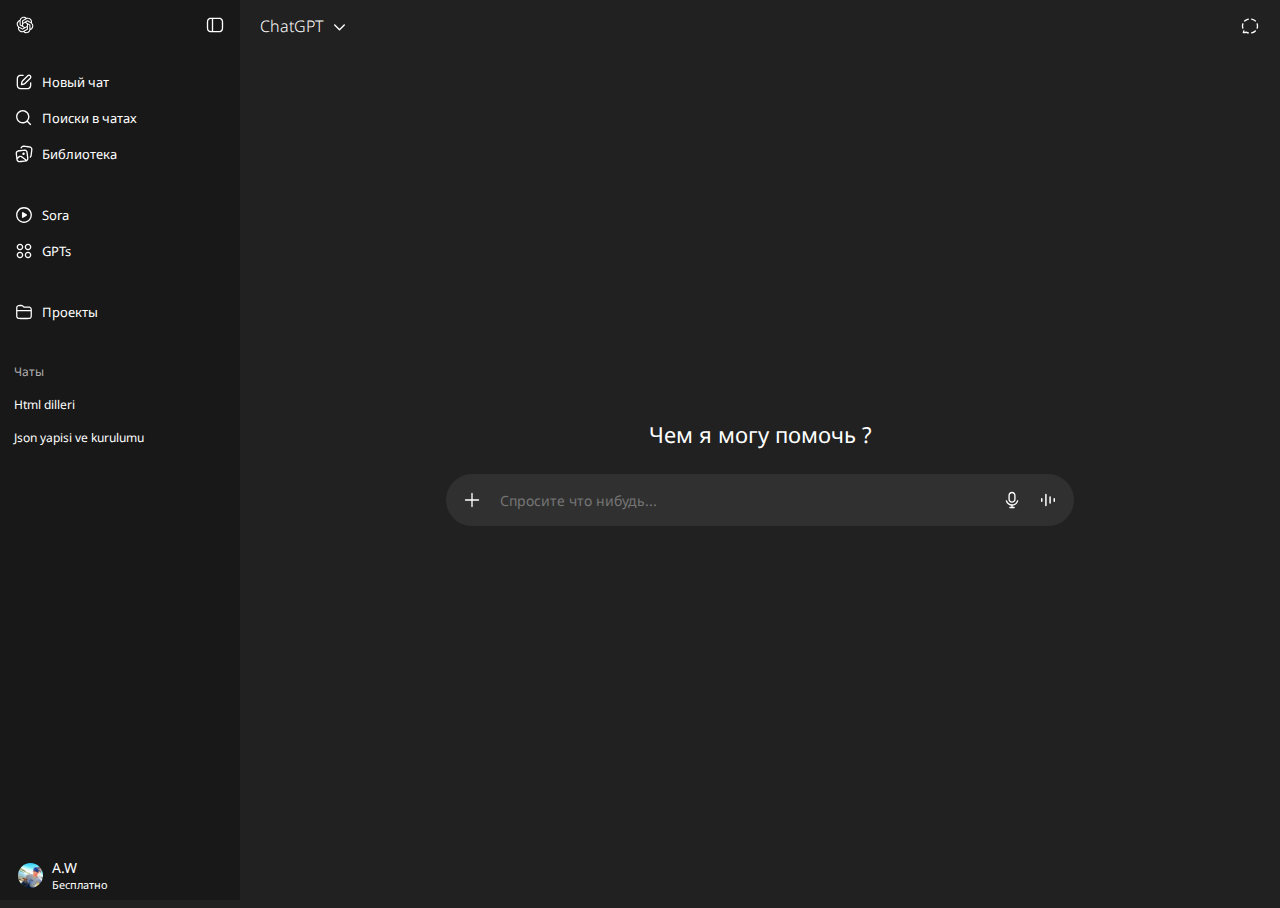
<file: Home Work 1/Gpt/index.html>
<!DOCTYPE html>

<head>
      <meta name="viewport" content="width=device-width, initial-scale=1.0">
      <link rel="stylesheet" href="style.css">
      <link rel="preconnect" href="https://fonts.googleapis.com">
      <link rel="preconnect" href="https://fonts.gstatic.com" crossorigin>
      <link href="https://fonts.googleapis.com/css2?family=Afacad:ital,wght@0,400..700;1,400..700&family=Noto+Sans:ital,wght@0,100..900;1,100..900&family=Poppins:ital,wght@0,100;0,200;0,300;0,400;0,500;0,600;0,700;0,800;0,900;1,100;1,200;1,300;1,400;1,500;1,600;1,700;1,800;1,900&display=swap" rel="stylesheet">
      <title>ChatGPT main screen</title>
</head>

<body>
  <div class="Left_Menu">
    <div class="Left_Menu__container">
      <div class="Left_Menu__nav">
        <div class="Left_Menu__nav__logo">
            <svg width="20" height="20" viewBox="0 0 20 20" fill="currentColor" xmlns="http://www.w3.org/2000/svg" class="icon-lg"><path d="M11.2475 18.25C10.6975 18.25 10.175 18.1455 9.67999 17.9365C9.18499 17.7275 8.74499 17.436 8.35999 17.062C7.94199 17.205 7.50749 17.2765 7.05649 17.2765C6.31949 17.2765 5.63749 17.095 5.01049 16.732C4.38349 16.369 3.87749 15.874 3.49249 15.247C3.11849 14.62 2.93149 13.9215 2.93149 13.1515C2.93149 12.8325 2.97549 12.486 3.06349 12.112C2.62349 11.705 2.28249 11.2375 2.04049 10.7095C1.79849 10.1705 1.67749 9.6095 1.67749 9.0265C1.67749 8.4325 1.80399 7.8605 2.05699 7.3105C2.30999 6.7605 2.66199 6.2875 3.11299 5.8915C3.57499 5.4845 4.10849 5.204 4.71349 5.05C4.83449 4.423 5.08749 3.862 5.47249 3.367C5.86849 2.861 6.35249 2.465 6.92449 2.179C7.49649 1.893 8.10699 1.75 8.75599 1.75C9.30599 1.75 9.82849 1.8545 10.3235 2.0635C10.8185 2.2725 11.2585 2.564 11.6435 2.938C12.0615 2.795 12.496 2.7235 12.947 2.7235C13.684 2.7235 14.366 2.905 14.993 3.268C15.62 3.631 16.1205 4.126 16.4945 4.753C16.8795 5.38 17.072 6.0785 17.072 6.8485C17.072 7.1675 17.028 7.514 16.94 7.888C17.38 8.295 17.721 8.768 17.963 9.307C18.205 9.835 18.326 10.3905 18.326 10.9735C18.326 11.5675 18.1995 12.1395 17.9465 12.6895C17.6935 13.2395 17.336 13.718 16.874 14.125C16.423 14.521 15.895 14.796 15.29 14.95C15.169 15.577 14.9105 16.138 14.5145 16.633C14.1295 17.139 13.651 17.535 13.079 17.821C12.507 18.107 11.8965 18.25 11.2475 18.25ZM7.17199 16.1875C7.72199 16.1875 8.20049 16.072 8.60749 15.841L11.7095 14.059C11.8195 13.982 11.8745 13.8775 11.8745 13.7455V12.3265L7.88149 14.62C7.63949 14.763 7.39749 14.763 7.15549 14.62L4.03699 12.8215C4.03699 12.8545 4.03149 12.893 4.02049 12.937C4.02049 12.981 4.02049 13.047 4.02049 13.135C4.02049 13.696 4.15249 14.213 4.41649 14.686C4.69149 15.148 5.07099 15.511 5.55499 15.775C6.03899 16.05 6.57799 16.1875 7.17199 16.1875ZM7.33699 13.498C7.40299 13.531 7.46349 13.5475 7.51849 13.5475C7.57349 13.5475 7.62849 13.531 7.68349 13.498L8.92099 12.7885L4.94449 10.4785C4.70249 10.3355 4.58149 10.121 4.58149 9.835V6.2545C4.03149 6.4965 3.59149 6.8705 3.26149 7.3765C2.93149 7.8715 2.76649 8.4215 2.76649 9.0265C2.76649 9.5655 2.90399 10.0825 3.17899 10.5775C3.45399 11.0725 3.81149 11.4465 4.25149 11.6995L7.33699 13.498ZM11.2475 17.161C11.8305 17.161 12.3585 17.029 12.8315 16.765C13.3045 16.501 13.6785 16.138 13.9535 15.676C14.2285 15.214 14.366 14.697 14.366 14.125V10.561C14.366 10.429 14.311 10.33 14.201 10.264L12.947 9.538V14.1415C12.947 14.4275 12.826 14.642 12.584 14.785L9.46549 16.5835C10.0045 16.9685 10.5985 17.161 11.2475 17.161ZM11.8745 11.122V8.878L10.01 7.822L8.12899 8.878V11.122L10.01 12.178L11.8745 11.122ZM7.05649 5.8585C7.05649 5.5725 7.17749 5.358 7.41949 5.215L10.538 3.4165C9.99899 3.0315 9.40499 2.839 8.75599 2.839C8.17299 2.839 7.64499 2.971 7.17199 3.235C6.69899 3.499 6.32499 3.862 6.04999 4.324C5.78599 4.786 5.65399 5.303 5.65399 5.875V9.4225C5.65399 9.5545 5.70899 9.659 5.81899 9.736L7.05649 10.462V5.8585ZM15.4385 13.7455C15.9885 13.5035 16.423 13.1295 16.742 12.6235C17.072 12.1175 17.237 11.5675 17.237 10.9735C17.237 10.4345 17.0995 9.9175 16.8245 9.4225C16.5495 8.9275 16.192 8.5535 15.752 8.3005L12.6665 6.5185C12.6005 6.4745 12.54 6.458 12.485 6.469C12.43 6.469 12.375 6.4855 12.32 6.5185L11.0825 7.2115L15.0755 9.538C15.1965 9.604 15.2845 9.692 15.3395 9.802C15.4055 9.901 15.4385 10.022 15.4385 10.165V13.7455ZM12.122 5.3635C12.364 5.2095 12.606 5.2095 12.848 5.3635L15.983 7.195C15.983 7.118 15.983 7.019 15.983 6.898C15.983 6.37 15.851 5.8695 15.587 5.3965C15.334 4.9125 14.9655 4.5275 14.4815 4.2415C14.0085 3.9555 13.4585 3.8125 12.8315 3.8125C12.2815 3.8125 11.803 3.928 11.396 4.159L8.29399 5.941C8.18399 6.018 8.12899 6.1225 8.12899 6.2545V7.6735L12.122 5.3635Z"></path></svg>
        </div>
        <div class="Left_Menu__nav__close">
            <svg width="17" height="17" viewBox="0 0 20 20" fill="currentColor" xmlns="http://www.w3.org/2000/svg" data-rtl-flip="" class="icon-nv Chats"><path d="M6.83496 3.99992C6.38353 4.00411 6.01421 4.0122 5.69824 4.03801C5.31232 4.06954 5.03904 4.12266 4.82227 4.20012L4.62207 4.28606C4.18264 4.50996 3.81498 4.85035 3.55859 5.26848L3.45605 5.45207C3.33013 5.69922 3.25006 6.01354 3.20801 6.52824C3.16533 7.05065 3.16504 7.71885 3.16504 8.66301V11.3271C3.16504 12.2712 3.16533 12.9394 3.20801 13.4618C3.25006 13.9766 3.33013 14.2909 3.45605 14.538L3.55859 14.7216C3.81498 15.1397 4.18266 15.4801 4.62207 15.704L4.82227 15.79C5.03904 15.8674 5.31234 15.9205 5.69824 15.9521C6.01398 15.9779 6.383 15.986 6.83398 15.9902L6.83496 3.99992ZM18.165 11.3271C18.165 12.2493 18.1653 12.9811 18.1172 13.5702C18.0745 14.0924 17.9916 14.5472 17.8125 14.9648L17.7295 15.1415C17.394 15.8 16.8834 16.3511 16.2568 16.7353L15.9814 16.8896C15.5157 17.1268 15.0069 17.2285 14.4102 17.2773C13.821 17.3254 13.0893 17.3251 12.167 17.3251H7.83301C6.91071 17.3251 6.17898 17.3254 5.58984 17.2773C5.06757 17.2346 4.61294 17.1508 4.19531 16.9716L4.01855 16.8896C3.36014 16.5541 2.80898 16.0434 2.4248 15.4169L2.27051 15.1415C2.03328 14.6758 1.93158 14.167 1.88281 13.5702C1.83468 12.9811 1.83496 12.2493 1.83496 11.3271V8.66301C1.83496 7.74072 1.83468 7.00898 1.88281 6.41985C1.93157 5.82309 2.03329 5.31432 2.27051 4.84856L2.4248 4.57317C2.80898 3.94666 3.36012 3.436 4.01855 3.10051L4.19531 3.0175C4.61285 2.83843 5.06771 2.75548 5.58984 2.71281C6.17898 2.66468 6.91071 2.66496 7.83301 2.66496H12.167C13.0893 2.66496 13.821 2.66468 14.4102 2.71281C15.0069 2.76157 15.5157 2.86329 15.9814 3.10051L16.2568 3.25481C16.8833 3.63898 17.394 4.19012 17.7295 4.84856L17.8125 5.02531C17.9916 5.44285 18.0745 5.89771 18.1172 6.41985C18.1653 7.00898 18.165 7.74072 18.165 8.66301V11.3271ZM8.16406 15.995H12.167C13.1112 15.995 13.7794 15.9947 14.3018 15.9521C14.8164 15.91 15.1308 15.8299 15.3779 15.704L15.5615 15.6015C15.9797 15.3451 16.32 14.9774 16.5439 14.538L16.6299 14.3378C16.7074 14.121 16.7605 13.8478 16.792 13.4618C16.8347 12.9394 16.835 12.2712 16.835 11.3271V8.66301C16.835 7.71885 16.8347 7.05065 16.792 6.52824C16.7605 6.14232 16.7073 5.86904 16.6299 5.65227L16.5439 5.45207C16.32 5.01264 15.9796 4.64498 15.5615 4.3886L15.3779 4.28606C15.1308 4.16013 14.8165 4.08006 14.3018 4.03801C13.7794 3.99533 13.1112 3.99504 12.167 3.99504H8.16406C8.16407 3.99667 8.16504 3.99829 8.16504 3.99992L8.16406 15.995Z"></path></svg>
        </div>
      </div>
      <div class="Left_Menu__functions">
        <div class="Left_Menu__functions__main">
          <ul class="functions__main">
            <li>
              <svg width="17" height="17" viewBox="0 0 20 20" fill="currentColor" xmlns="http://www.w3.org/2000/svg" class="icon-nv" aria-hidden="true"><path d="M2.6687 11.333V8.66699C2.6687 7.74455 2.66841 7.01205 2.71655 6.42285C2.76533 5.82612 2.86699 5.31731 3.10425 4.85156L3.25854 4.57617C3.64272 3.94975 4.19392 3.43995 4.85229 3.10449L5.02905 3.02149C5.44666 2.84233 5.90133 2.75849 6.42358 2.71582C7.01272 2.66769 7.74445 2.66797 8.66675 2.66797H9.16675C9.53393 2.66797 9.83165 2.96586 9.83179 3.33301C9.83179 3.70028 9.53402 3.99805 9.16675 3.99805H8.66675C7.7226 3.99805 7.05438 3.99834 6.53198 4.04102C6.14611 4.07254 5.87277 4.12568 5.65601 4.20313L5.45581 4.28906C5.01645 4.51293 4.64872 4.85345 4.39233 5.27149L4.28979 5.45508C4.16388 5.7022 4.08381 6.01663 4.04175 6.53125C3.99906 7.05373 3.99878 7.7226 3.99878 8.66699V11.333C3.99878 12.2774 3.99906 12.9463 4.04175 13.4688C4.08381 13.9833 4.16389 14.2978 4.28979 14.5449L4.39233 14.7285C4.64871 15.1465 5.01648 15.4871 5.45581 15.7109L5.65601 15.7969C5.87276 15.8743 6.14614 15.9265 6.53198 15.958C7.05439 16.0007 7.72256 16.002 8.66675 16.002H11.3337C12.2779 16.002 12.9461 16.0007 13.4685 15.958C13.9829 15.916 14.2976 15.8367 14.5447 15.7109L14.7292 15.6074C15.147 15.3511 15.4879 14.9841 15.7117 14.5449L15.7976 14.3447C15.8751 14.128 15.9272 13.8546 15.9587 13.4688C16.0014 12.9463 16.0017 12.2774 16.0017 11.333V10.833C16.0018 10.466 16.2997 10.1681 16.6667 10.168C17.0339 10.168 17.3316 10.4659 17.3318 10.833V11.333C17.3318 12.2555 17.3331 12.9879 17.2849 13.5771C17.2422 14.0993 17.1584 14.5541 16.9792 14.9717L16.8962 15.1484C16.5609 15.8066 16.0507 16.3571 15.4246 16.7412L15.1492 16.8955C14.6833 17.1329 14.1739 17.2354 13.5769 17.2842C12.9878 17.3323 12.256 17.332 11.3337 17.332H8.66675C7.74446 17.332 7.01271 17.3323 6.42358 17.2842C5.90135 17.2415 5.44665 17.1577 5.02905 16.9785L4.85229 16.8955C4.19396 16.5601 3.64271 16.0502 3.25854 15.4238L3.10425 15.1484C2.86697 14.6827 2.76534 14.1739 2.71655 13.5771C2.66841 12.9879 2.6687 12.2555 2.6687 11.333ZM13.4646 3.11328C14.4201 2.334 15.8288 2.38969 16.7195 3.28027L16.8865 3.46485C17.6141 4.35685 17.6143 5.64423 16.8865 6.53613L16.7195 6.7207L11.6726 11.7686C11.1373 12.3039 10.4624 12.6746 9.72827 12.8408L9.41089 12.8994L7.59351 13.1582C7.38637 13.1877 7.17701 13.1187 7.02905 12.9707C6.88112 12.8227 6.81199 12.6134 6.84155 12.4063L7.10132 10.5898L7.15991 10.2715C7.3262 9.53749 7.69692 8.86241 8.23218 8.32715L13.2791 3.28027L13.4646 3.11328ZM15.7791 4.2207C15.3753 3.81702 14.7366 3.79124 14.3035 4.14453L14.2195 4.2207L9.17261 9.26856C8.81541 9.62578 8.56774 10.0756 8.45679 10.5654L8.41772 10.7773L8.28296 11.7158L9.22241 11.582L9.43433 11.543C9.92426 11.432 10.3749 11.1844 10.7322 10.8271L15.7791 5.78027L15.8552 5.69629C16.185 5.29194 16.1852 4.708 15.8552 4.30371L15.7791 4.2207Z"></path></svg>
              <p>Новый чат</p>
            </li>
            <li>
              <svg width="17" height="17" viewBox="0 0 20 20" fill="currentColor" xmlns="http://www.w3.org/2000/svg" class="icon-nv" aria-hidden="true"><path d="M14.0857 8.74999C14.0857 5.80355 11.6972 3.41503 8.75073 3.41503C5.80429 3.41503 3.41577 5.80355 3.41577 8.74999C3.41577 11.6964 5.80429 14.085 8.75073 14.085C11.6972 14.085 14.0857 11.6964 14.0857 8.74999ZM15.4158 8.74999C15.4158 10.3539 14.848 11.8245 13.9041 12.9746L13.9705 13.0303L16.9705 16.0303L17.0564 16.1338C17.2269 16.3919 17.1977 16.7434 16.9705 16.9707C16.7432 17.1975 16.3925 17.226 16.1345 17.0557L16.03 16.9707L13.03 13.9707L12.9753 13.9033C11.8253 14.8472 10.3547 15.415 8.75073 15.415C5.06975 15.415 2.08569 12.431 2.08569 8.74999C2.08569 5.06901 5.06975 2.08495 8.75073 2.08495C12.4317 2.08495 15.4158 5.06901 15.4158 8.74999Z"></path></svg>
              <p>Поиски в чатах</p>
            </li>
            <li>
              <svg width="17" height="17" viewBox="0 0 20 20" fill="currentColor" xmlns="http://www.w3.org/2000/svg" class="icon-nv" aria-hidden="true"><path d="M9.38759 8.53403C10.0712 8.43795 10.7036 8.91485 10.7997 9.59849C10.8956 10.2819 10.4195 10.9133 9.73622 11.0096C9.05259 11.1057 8.4202 10.6298 8.32411 9.94614C8.22804 9.26258 8.70407 8.63022 9.38759 8.53403Z"></path><path fill-rule="evenodd" clip-rule="evenodd" d="M10.3886 5.58677C10.8476 5.5681 11.2608 5.5975 11.6581 5.74204L11.8895 5.83677C12.4185 6.07813 12.8721 6.46152 13.1991 6.94614L13.2831 7.07993C13.4673 7.39617 13.5758 7.74677 13.6571 8.14048C13.7484 8.58274 13.8154 9.13563 13.8993 9.81919L14.245 12.6317L14.3554 13.5624C14.3852 13.8423 14.4067 14.0936 14.4159 14.3192C14.4322 14.7209 14.4118 15.0879 14.3095 15.4393L14.2606 15.5887C14.0606 16.138 13.7126 16.6202 13.2577 16.9823L13.0565 17.1297C12.7061 17.366 12.312 17.4948 11.8622 17.5877C11.6411 17.6334 11.3919 17.673 11.1132 17.7118L10.1835 17.8299L7.37098 18.1756C6.68748 18.2596 6.13466 18.3282 5.68348 18.3465C5.28176 18.3628 4.9148 18.3424 4.56337 18.2401L4.41395 18.1913C3.86454 17.9912 3.38258 17.6432 3.0204 17.1883L2.87294 16.9872C2.63655 16.6367 2.50788 16.2427 2.41493 15.7928C2.36926 15.5717 2.32964 15.3226 2.29091 15.0438L2.17274 14.1141L1.82704 11.3016C1.74311 10.6181 1.67455 10.0653 1.65614 9.61411C1.63747 9.15518 1.66697 8.74175 1.81141 8.34458L1.90614 8.11313C2.14741 7.58441 2.53115 7.13051 3.01552 6.80356L3.1493 6.71958C3.46543 6.53545 3.8163 6.42688 4.20985 6.34556C4.65206 6.25423 5.20506 6.18729 5.88856 6.10337L8.70106 5.75767L9.63173 5.64731C9.91161 5.61744 10.163 5.59597 10.3886 5.58677ZM6.75673 13.0594C6.39143 12.978 6.00943 13.0106 5.66298 13.1522C5.5038 13.2173 5.32863 13.3345 5.06923 13.5829C4.80403 13.8368 4.49151 14.1871 4.04091 14.6932L3.64833 15.1327C3.67072 15.2763 3.69325 15.4061 3.71766 15.5243C3.79389 15.893 3.87637 16.0961 3.97548 16.243L4.06141 16.3602C4.27134 16.6237 4.5507 16.8253 4.86903 16.9413L5.00477 16.9813C5.1536 17.0148 5.34659 17.0289 5.6288 17.0174C6.01317 17.0018 6.50346 16.9419 7.20888 16.8553L10.0214 16.5106L10.9306 16.3944C11.0173 16.3824 11.0997 16.3693 11.1776 16.3573L8.61513 14.3065C8.08582 13.8831 7.71807 13.5905 7.41395 13.3846C7.19112 13.2338 7.02727 13.1469 6.88856 13.0975L6.75673 13.0594ZM10.4432 6.91587C10.2511 6.9237 10.0319 6.94288 9.77333 6.97056L8.86317 7.07798L6.05067 7.42271C5.34527 7.50932 4.85514 7.57047 4.47841 7.64829C4.20174 7.70549 4.01803 7.76626 3.88173 7.83481L3.75966 7.9061C3.47871 8.09575 3.25597 8.35913 3.1161 8.66587L3.06141 8.79966C3.00092 8.96619 2.96997 9.18338 2.98524 9.55942C3.00091 9.94382 3.06074 10.4341 3.14735 11.1395L3.42274 13.3895L3.64442 13.1434C3.82631 12.9454 3.99306 12.7715 4.1493 12.6219C4.46768 12.3171 4.78299 12.0748 5.16005 11.9208L5.38661 11.8377C5.92148 11.6655 6.49448 11.6387 7.04579 11.7616L7.19325 11.7987C7.53151 11.897 7.8399 12.067 8.15907 12.2831C8.51737 12.5256 8.9325 12.8582 9.4452 13.2684L12.5966 15.7889C12.7786 15.6032 12.9206 15.3806 13.0106 15.1336L13.0507 14.9979C13.0842 14.8491 13.0982 14.6561 13.0868 14.3739C13.079 14.1817 13.0598 13.9625 13.0321 13.704L12.9247 12.7938L12.58 9.9813C12.4933 9.27584 12.4322 8.78581 12.3544 8.40903C12.2972 8.13219 12.2364 7.94873 12.1679 7.81235L12.0966 7.69028C11.9069 7.40908 11.6437 7.18669 11.3368 7.04673L11.203 6.99204C11.0364 6.93147 10.8195 6.90059 10.4432 6.91587Z"></path><path d="M9.72841 1.5897C10.1797 1.60809 10.7322 1.67665 11.4159 1.7606L14.2284 2.1063L15.1581 2.22446C15.4371 2.26322 15.6859 2.3028 15.9071 2.34849C16.3571 2.44144 16.7509 2.57006 17.1015 2.80649L17.3026 2.95396C17.7576 3.31618 18.1055 3.79802 18.3056 4.34751L18.3544 4.49692C18.4567 4.84845 18.4772 5.21519 18.4608 5.61704C18.4516 5.84273 18.4292 6.09381 18.3993 6.37388L18.2899 7.30454L17.9442 10.117C17.8603 10.8007 17.7934 11.3535 17.702 11.7958C17.6207 12.1895 17.5122 12.5401 17.328 12.8563L17.244 12.9901C17.0958 13.2098 16.921 13.4086 16.7255 13.5829L16.6171 13.662C16.3496 13.8174 16.0009 13.769 15.787 13.5292C15.5427 13.255 15.5666 12.834 15.8407 12.5897L16.0018 12.4276C16.0519 12.3703 16.0986 12.3095 16.1415 12.2459L16.2128 12.1239C16.2813 11.9875 16.3421 11.8041 16.3993 11.5272C16.4771 11.1504 16.5383 10.6605 16.6249 9.95493L16.9696 7.14243L17.077 6.23228C17.1047 5.97357 17.1239 5.7546 17.1317 5.56235C17.1432 5.27997 17.1291 5.08722 17.0956 4.93833L17.0556 4.80259C16.9396 4.4842 16.7381 4.20493 16.4745 3.99497L16.3573 3.90903C16.2103 3.80991 16.0075 3.72745 15.6386 3.65122C15.4502 3.61231 15.2331 3.57756 14.9755 3.54185L14.0663 3.42563L11.2538 3.08091C10.5481 2.99426 10.0582 2.93444 9.67372 2.9188C9.39129 2.90732 9.19861 2.92142 9.0497 2.95493L8.91395 2.99497C8.59536 3.11093 8.31538 3.31224 8.10536 3.57603L8.0204 3.69321C7.95293 3.79324 7.89287 3.91951 7.83778 4.10532L7.787 4.23032C7.64153 4.50308 7.31955 4.64552 7.01161 4.55454C6.65948 4.45019 6.45804 4.07952 6.56239 3.72739L6.63075 3.52036C6.70469 3.31761 6.79738 3.12769 6.91786 2.94907L7.06532 2.7479C7.42756 2.29294 7.90937 1.94497 8.45888 1.74497L8.60829 1.69614C8.95981 1.59385 9.32655 1.57335 9.72841 1.5897Z"></path></svg>
              <p>Библиотека</p>
            </li>
          </ul>
        </div>
        <div class="Left_Menu__functions__other">
          <ul class="functions__other__list">
            <li>
              <svg width="17" height="17" viewBox="0 0 20 20" fill="currentColor" xmlns="http://www.w3.org/2000/svg" class="icon-nv" aria-hidden="true"><path d="M16.585 10C16.585 6.3632 13.6368 3.41504 10 3.41504C6.3632 3.41504 3.41504 6.3632 3.41504 10C3.41504 13.6368 6.3632 16.585 10 16.585C13.6368 16.585 16.585 13.6368 16.585 10ZM17.915 10C17.915 14.3713 14.3713 17.915 10 17.915C5.62867 17.915 2.08496 14.3713 2.08496 10C2.08496 5.62867 5.62867 2.08496 10 2.08496C14.3713 2.08496 17.915 5.62867 17.915 10Z"></path><path d="M7.96545 12.1812V7.81878C7.96545 7.17205 8.68092 6.78144 9.22494 7.13117L12.6179 9.31238C13.1185 9.63416 13.1185 10.3658 12.6179 10.6876L9.22494 12.8688C8.68092 13.2186 7.96545 12.828 7.96545 12.1812Z"></path></svg>
              <p>Sora</p>
            </li>
            <li>
              <svg width="17" height="17" viewBox="0 0 20 20" fill="currentColor" xmlns="http://www.w3.org/2000/svg" class="icon-nv" aria-hidden="true"><path d="M7.94556 14.0277C7.9455 12.9376 7.06204 12.054 5.97192 12.054C4.88191 12.0542 3.99835 12.9376 3.99829 14.0277C3.99829 15.1177 4.88188 16.0012 5.97192 16.0013C7.06207 16.0013 7.94556 15.1178 7.94556 14.0277ZM16.0012 14.0277C16.0012 12.9376 15.1177 12.054 14.0276 12.054C12.9375 12.0541 12.054 12.9376 12.054 14.0277C12.054 15.1178 12.9375 16.0012 14.0276 16.0013C15.1177 16.0013 16.0012 15.1178 16.0012 14.0277ZM7.94556 5.97201C7.94544 4.88196 7.062 3.99837 5.97192 3.99837C4.88195 3.99849 3.99841 4.88203 3.99829 5.97201C3.99829 7.06208 4.88187 7.94552 5.97192 7.94564C7.06207 7.94564 7.94556 7.06216 7.94556 5.97201ZM16.0012 5.97201C16.0011 4.88196 15.1177 3.99837 14.0276 3.99837C12.9376 3.99843 12.0541 4.882 12.054 5.97201C12.054 7.06212 12.9375 7.94558 14.0276 7.94564C15.1177 7.94564 16.0012 7.06216 16.0012 5.97201ZM9.27563 14.0277C9.27563 15.8524 7.79661 17.3314 5.97192 17.3314C4.14734 17.3313 2.66821 15.8523 2.66821 14.0277C2.66827 12.2031 4.14737 10.7241 5.97192 10.724C7.79657 10.724 9.27558 12.203 9.27563 14.0277ZM17.3313 14.0277C17.3313 15.8524 15.8523 17.3314 14.0276 17.3314C12.203 17.3313 10.7239 15.8523 10.7239 14.0277C10.7239 12.2031 12.203 10.724 14.0276 10.724C15.8522 10.724 17.3312 12.203 17.3313 14.0277ZM9.27563 5.97201C9.27563 7.7967 7.79661 9.27572 5.97192 9.27572C4.14734 9.2756 2.66821 7.79662 2.66821 5.97201C2.66833 4.14749 4.14741 2.66841 5.97192 2.6683C7.79654 2.6683 9.27552 4.14742 9.27563 5.97201ZM17.3313 5.97201C17.3313 7.79669 15.8523 9.27572 14.0276 9.27572C12.203 9.27566 10.7239 7.79666 10.7239 5.97201C10.724 4.14746 12.203 2.66836 14.0276 2.6683C15.8522 2.6683 17.3312 4.14742 17.3313 5.97201Z"></path></svg>
              <p>GPTs</p>
            </li>
          </ul>
        </div>
        <div class="Left_Menu__functions__projects">
          <svg width="17" height="17" viewBox="0 0 20 20" fill="currentColor" xmlns="http://www.w3.org/2000/svg" class="icon-nv" aria-hidden="true"><path d="M16.6182 9.33203H3.38184V12.7002C3.38184 13.3753 3.38238 13.8438 3.41211 14.208C3.44124 14.5646 3.49494 14.766 3.57129 14.916L3.63867 15.0361C3.80618 15.3094 4.04683 15.5324 4.33399 15.6787L4.45703 15.7314C4.59362 15.7803 4.77411 15.816 5.04199 15.8379C5.40624 15.8676 5.87469 15.8682 6.54981 15.8682H13.4502C14.1253 15.8682 14.5938 15.8676 14.958 15.8379C15.3146 15.8088 15.516 15.7551 15.666 15.6787L15.7861 15.6113C16.0594 15.4438 16.2824 15.2032 16.4287 14.916L16.4814 14.793C16.5303 14.6564 16.566 14.4759 16.5879 14.208C16.6176 13.8438 16.6182 13.3753 16.6182 12.7002V9.33203ZM17.8818 12.7002C17.8818 13.3547 17.8826 13.8838 17.8477 14.3115C17.8165 14.6922 17.7543 15.0349 17.6172 15.3545L17.5537 15.4902C17.3015 15.9852 16.9182 16.3996 16.4473 16.6885L16.2402 16.8037C15.8824 16.9861 15.4966 17.0621 15.0615 17.0977C14.6338 17.1326 14.1047 17.1318 13.4502 17.1318H6.54981C5.89526 17.1318 5.36616 17.1326 4.93848 17.0977C4.55777 17.0665 4.21506 17.0043 3.89551 16.8672L3.75977 16.8037C3.26483 16.5515 2.85036 16.1682 2.56152 15.6973L2.44629 15.4902C2.26394 15.1324 2.1879 14.7466 2.15235 14.3115C2.1174 13.8838 2.11817 13.3547 2.11817 12.7002V7.29981C2.11817 6.64526 2.1174 6.11616 2.15235 5.68848C2.1879 5.25344 2.26394 4.86765 2.44629 4.50977L2.56152 4.30274C2.85036 3.83179 3.26483 3.44854 3.75977 3.19629L3.89551 3.13281C4.21506 2.99571 4.55777 2.93346 4.93848 2.90235C5.36616 2.8674 5.89526 2.86817 6.54981 2.86817H7.24512C7.38876 2.86816 7.48717 2.86807 7.58399 2.87402L7.83496 2.90039C8.41501 2.98537 8.96006 3.23832 9.40039 3.63086L9.64356 3.86817C9.75546 3.98103 9.79343 4.0181 9.83008 4.05078L9.94238 4.14356C10.2142 4.34787 10.5413 4.46917 10.8828 4.49024L11.1445 4.49317H13.4502C14.1047 4.49317 14.6338 4.4924 15.0615 4.52735C15.4966 4.5629 15.8824 4.63894 16.2402 4.82129L16.4473 4.93652C16.9182 5.22536 17.3015 5.63983 17.5537 6.13477L17.6172 6.27051C17.7543 6.59006 17.8165 6.93277 17.8477 7.31348C17.8826 7.74116 17.8818 8.27026 17.8818 8.92481V12.7002ZM3.38184 8.06836H16.6143C16.6105 7.81516 16.603 7.60256 16.5879 7.41699C16.566 7.14911 16.5303 6.96862 16.4814 6.83203L16.4287 6.70899C16.2824 6.42183 16.0594 6.18118 15.7861 6.01367L15.666 5.94629C15.516 5.86994 15.3146 5.81624 14.958 5.78711C14.5938 5.75738 14.1253 5.75684 13.4502 5.75684H11.1445L10.8047 5.75098C10.2158 5.71466 9.65236 5.50645 9.1836 5.1543L8.98926 4.99414C8.91673 4.92948 8.84746 4.85908 8.7461 4.75684L8.55957 4.57422C8.30416 4.34653 7.98784 4.19959 7.65137 4.15039L7.50684 4.13477C7.45779 4.13174 7.4043 4.13184 7.24512 4.13184H6.54981C5.87469 4.13184 5.40624 4.13238 5.04199 4.16211C4.77411 4.184 4.59362 4.21966 4.45703 4.26856L4.33399 4.32129C4.04683 4.4676 3.80618 4.69061 3.63867 4.96387L3.57129 5.08399C3.49494 5.23405 3.44124 5.43543 3.41211 5.79199C3.38238 6.15624 3.38184 6.62469 3.38184 7.29981V8.06836Z"></path></svg>          
          <p class="functions__projects__title">Проекты</p>
        </div>
      </div>
      <ul class="Left_Menu__chats">
        <li>
          <p class="chats">Чаты</p>
        </li>
        <li>
          <p>Html dilleri</p>
        </li>
        <li>
          <p>Json yapisi ve kurulumu</p>
        </li>
      </ul>
      <div class="Left_Menu__footer">
        <div class="Left_Menu__account">
          <img src="Picture/photo_2025-10-03_16-07-39.jpg" class="Left_Menu__account__img">
          <div class="account__content">
            <p class="account__content__name">
              A.W
            </p>
            <p class="account__content__plan Chats">
              Бесплатно
            </p>
          </div>
        </div>
      </div>
    </div>
  </div>
  <main class="main">
    <div class="main__container">
      <header class="main__header">
        <p class="header__gpt-model">
          ChatGPT
          <svg width="15" height="15" viewBox="0 0 16 16" fill="currentColor" xmlns="http://www.w3.org/2000/svg" class="icon Chats"><path d="M12.1338 5.94433C12.3919 5.77382 12.7434 5.80202 12.9707 6.02929C13.1979 6.25656 13.2261 6.60807 13.0556 6.8662L12.9707 6.9707L8.47067 11.4707C8.21097 11.7304 7.78896 11.7304 7.52926 11.4707L3.02926 6.9707L2.9443 6.8662C2.77379 6.60807 2.80199 6.25656 3.02926 6.02929C3.25653 5.80202 3.60804 5.77382 3.86617 5.94433L3.97067 6.02929L7.99996 10.0586L12.0293 6.02929L12.1338 5.94433Z"></path></svg>
        </p>
        <svg width="17" height="17" viewBox="0 0 20 20" fill="currentColor" xmlns="http://www.w3.org/2000/svg" data-rtl-flip="" class="icon"><path d="M4.52148 15.1664C4.61337 14.8108 4.39951 14.4478 4.04395 14.3559C3.73281 14.2756 3.41605 14.4295 3.28027 14.7074L3.2334 14.8334C3.13026 15.2324 3.0046 15.6297 2.86133 16.0287L2.71289 16.4281C2.63179 16.6393 2.66312 16.8775 2.79688 17.06C2.93067 17.2424 3.14825 17.3443 3.37402 17.3305L3.7793 17.3002C4.62726 17.2265 5.44049 17.0856 6.23438 16.8764C6.84665 17.1788 7.50422 17.4101 8.19434 17.558C8.55329 17.6348 8.9064 17.4062 8.9834 17.0473C9.06036 16.6882 8.83177 16.3342 8.47266 16.2572C7.81451 16.1162 7.19288 15.8862 6.62305 15.5815C6.50913 15.5206 6.38084 15.4946 6.25391 15.5053L6.12793 15.5277C5.53715 15.6955 4.93256 15.819 4.30566 15.9027C4.33677 15.8053 4.36932 15.7081 4.39844 15.6098L4.52148 15.1664Z"></path><path d="M15.7998 14.5365C15.5786 14.3039 15.2291 14.2666 14.9668 14.4301L14.8604 14.5131C13.9651 15.3633 12.8166 15.9809 11.5273 16.2572C11.1682 16.3342 10.9396 16.6882 11.0166 17.0473C11.0936 17.4062 11.4467 17.6348 11.8057 17.558C13.2388 17.2509 14.5314 16.5858 15.5713 15.6645L15.7754 15.477C16.0417 15.2241 16.0527 14.8028 15.7998 14.5365Z"></path><path d="M2.23828 7.58927C1.97668 8.34847 1.83496 9.15958 1.83496 10.0004C1.835 10.736 1.94324 11.4483 2.14551 12.1234L2.23828 12.4106C2.35793 12.7576 2.73588 12.9421 3.08301 12.8227C3.3867 12.718 3.56625 12.4154 3.52637 12.1088L3.49512 11.977C3.2808 11.3549 3.16508 10.6908 3.16504 10.0004C3.16504 9.30977 3.28072 8.64514 3.49512 8.02286C3.61476 7.67563 3.43024 7.2968 3.08301 7.17716C2.73596 7.05778 2.35799 7.24232 2.23828 7.58927Z"></path><path d="M16.917 12.8227C17.2641 12.9421 17.6421 12.7576 17.7617 12.4106C18.0233 11.6515 18.165 10.8411 18.165 10.0004C18.165 9.15958 18.0233 8.34847 17.7617 7.58927C17.642 7.24231 17.264 7.05778 16.917 7.17716C16.5698 7.2968 16.3852 7.67563 16.5049 8.02286C16.7193 8.64514 16.835 9.30977 16.835 10.0004C16.8349 10.6908 16.7192 11.3549 16.5049 11.977C16.3852 12.3242 16.5698 12.703 16.917 12.8227Z"></path><path d="M8.9834 2.95255C8.90632 2.59374 8.55322 2.3651 8.19434 2.44181C6.76126 2.74892 5.46855 3.41405 4.42871 4.33536L4.22461 4.52286C3.95829 4.77577 3.94729 5.19697 4.2002 5.46329C4.42146 5.69604 4.77088 5.73328 5.0332 5.56973L5.13965 5.4877C6.03496 4.63748 7.18337 4.0189 8.47266 3.74259C8.83177 3.66563 9.06036 3.31166 8.9834 2.95255Z"></path><path d="M15.5713 4.33536C14.5314 3.41405 13.2387 2.74892 11.8057 2.44181C11.4468 2.3651 11.0937 2.59374 11.0166 2.95255C10.9396 3.31166 11.1682 3.66563 11.5273 3.74259C12.7361 4.00163 13.8209 4.56095 14.6895 5.33048L14.8604 5.4877L14.9668 5.56973C15.2291 5.73327 15.5785 5.69604 15.7998 5.46329C16.0211 5.23026 16.0403 4.87903 15.8633 4.6254L15.7754 4.52286L15.5713 4.33536Z"></path></svg>
      </header>
      <div class="main__search">
        <p class="main__search__title"> Чем я могу помочь ?</p>
        <div class="main__search__service">
          <button class="search__service__plus">
                <svg width="17" height="17" viewBox="0 0 20 20" fill="currentColor" xmlns="http://www.w3.org/2000/svg" class="icon"><path d="M9.33496 16.5V10.665H3.5C3.13273 10.665 2.83496 10.3673 2.83496 10C2.83496 9.63273 3.13273 9.33496 3.5 9.33496H9.33496V3.5C9.33496 3.13273 9.63273 2.83496 10 2.83496C10.3673 2.83496 10.665 3.13273 10.665 3.5V9.33496H16.5L16.6338 9.34863C16.9369 9.41057 17.165 9.67857 17.165 10C17.165 10.3214 16.9369 10.5894 16.6338 10.6514L16.5 10.665H10.665V16.5C10.665 16.8673 10.3673 17.165 10 17.165C9.63273 17.165 9.33496 16.8673 9.33496 16.5Z"></path></svg>
          </button>
          <input type="text" class="search__service__search-string" placeholder="Спросите что нибудь...">
          <div class="serch__service__talk">
            <button class="service__talk__microphone">
                <svg width="17" height="17" viewBox="0 0 20 20" fill="currentColor" xmlns="http://www.w3.org/2000/svg" aria-label="" class="talk" font-size="inherit"><path d="M15.7806 10.1963C16.1326 10.3011 16.3336 10.6714 16.2288 11.0234L16.1487 11.2725C15.3429 13.6262 13.2236 15.3697 10.6644 15.6299L10.6653 16.835H12.0833L12.2171 16.8486C12.5202 16.9106 12.7484 17.1786 12.7484 17.5C12.7484 17.8214 12.5202 18.0894 12.2171 18.1514L12.0833 18.165H7.91632C7.5492 18.1649 7.25128 17.8672 7.25128 17.5C7.25128 17.1328 7.5492 16.8351 7.91632 16.835H9.33527L9.33429 15.6299C6.775 15.3697 4.6558 13.6262 3.84992 11.2725L3.76984 11.0234L3.74445 10.8906C3.71751 10.5825 3.91011 10.2879 4.21808 10.1963C4.52615 10.1047 4.84769 10.2466 4.99347 10.5195L5.04523 10.6436L5.10871 10.8418C5.8047 12.8745 7.73211 14.335 9.99933 14.335C12.3396 14.3349 14.3179 12.7789 14.9534 10.6436L15.0052 10.5195C15.151 10.2466 15.4725 10.1046 15.7806 10.1963ZM12.2513 5.41699C12.2513 4.17354 11.2437 3.16521 10.0003 3.16504C8.75675 3.16504 7.74835 4.17343 7.74835 5.41699V9.16699C7.74853 10.4104 8.75685 11.418 10.0003 11.418C11.2436 11.4178 12.2511 10.4103 12.2513 9.16699V5.41699ZM13.5814 9.16699C13.5812 11.1448 11.9781 12.7479 10.0003 12.748C8.02232 12.748 6.41845 11.1449 6.41828 9.16699V5.41699C6.41828 3.43889 8.02221 1.83496 10.0003 1.83496C11.9783 1.83514 13.5814 3.439 13.5814 5.41699V9.16699Z" ></path></svg>
            </button>
            <button class="search__talk__conversation">
                <svg width="17" height="17" viewBox="0 0 20 20" fill="currentColor" xmlns="http://www.w3.org/2000/svg" class="talk"><path d="M7.167 15.416V4.583a.75.75 0 0 1 1.5 0v10.833a.75.75 0 0 1-1.5 0Zm4.166-2.5V7.083a.75.75 0 0 1 1.5 0v5.833a.75.75 0 0 1-1.5 0ZM3 11.25V8.75a.75.75 0 0 1 1.5 0v2.5a.75.75 0 0 1-1.5 0Zm12.5 0V8.75a.75.75 0 0 1 1.5 0v2.5a.75.75 0 0 1-1.5 0Z" ></path></svg>
            </button>
          </div>
        </div>
      </div>
    </div>
  </main>
</body>
</html>
</file>
<file: Home Work 1/Gpt/style.css>
.chats {
  color: #AFAFAF;
}
.purple {
  color: #5856d6;
}

.icon-star {
  width: 15px; /* Büyütüldü */
  height: 15px; /* Büyütüldü */
}

.icon-arrow {
  margin-top: 2px;
  width: 15px; /* Büyütüldü */
  height: 12px; /* Büyütüldü */
}

body {
  display: flex;
  align-items: flex-start;
  min-height: 100vh;
  background-color: #212121;
}

.Left_Menu {
  width: 240px; /* Genişletildi */
  position: sticky;
  top: 0;
  left: 0;
  height: 100vh;
  background-color: #181818;

  font-family: "Noto Sans";
  font-size: 12px; /* Büyütüldü */
  color: white;
  flex-shrink: 0;
}

svg {
  color: white;
  width: 20px; /* Büyütüldü */
  height: 20px; /* Büyütüldü */
}

.Left_Menu__nav {
  display: flex;
  justify-content: space-between;
  padding: 15px 15px 0px 15px; /* Büyütüldü */
}
.functions__main {
  margin-top: 25px; /* Büyütüldü */
}
.Left_Menu__functions li,
.Left_Menu__functions__projects,
.Left_Menu__chats li {
  display: flex;
  justify-content: start;
  align-items: center;
  padding: 8px 6px; /* Büyütüldü */
  margin: 0px 8px; /* Büyütüldü */
}

.Left_Menu__functions__other,
.Left_Menu__chats,
.Left_Menu__functions__projects {
    margin-top: 25px; /* Büyütüldü */
}
.functions__main li p,
.functions__other__list li p,
.Left_Menu__functions__projects p{
    margin-left: 8px; /* Büyütüldü */
    font-size: 13px; /* Büyütüldü */
}

.Left_Menu__functions__projects {
  display: flex;
  align-items: center;
}

.Left_Menu__chats:first-child p{
  color: #AFAFAF;
  font-size: 13px; /* Büyütüldü */
}
.Left_Menu__footer {
  position: absolute;
  bottom: 0;
}
#arrow {
  margin-left: auto;
}

.Left_Menu__account {
  display: flex;
  gap: 9px; /* Büyütüldü */
  align-items: center;
  padding: 8px 12px 8px 10px; /* Büyütüldü */
  margin: 0 8px; /* Büyütüldü */
}

.account__content__name {
  font-size: 14px; /* Büyütüldü */
}

.account__content__plan {
  font-size: 11px; /* Büyütüldü */
}

.Left_Menu__account__img {
  width: 25px; /* Büyütüldü */
  height: 25px; /* Büyütüldü */
  border-radius: 50%;
}
.main {
  font-family: "Noto Sans";
  color: white;
  flex: 1;
  min-width: 0;
}
.main__header {
  display: flex;
  justify-content: space-between;
  padding: 15px 20px 0 20px; /* Büyütüldü */
}
.header__gpt-model {
  font-size: 16px; /* Büyütüldü */
  font-weight: 300;

  display: flex;
  align-items: center;
}
.header__gpt-model svg{
  margin-left: 7px; /* Büyütüldü */
  width: 17px; /* Büyütüldü */
  height: 17px; /* Büyütüldü */
}
.main__search {
  display: flex;
  flex-direction: column;
  justify-content: center;
  max-width: 628px;
  margin: auto;
  min-height: calc(100vh - 29px);
}
.main__search__title {
  text-align: center;
  font-size: 22px;
}
.main__search__service {
  display: flex;
  align-items: center;
  padding: 16px; /* Büyütüldü */
  background-color: #303030;
  border-radius: 28px;
  margin-top: 25px;
}
.main__search__service button,
.serch__service__talk{
  max-height: 20px; /* Büyütüldü */
}

.serch__service__talk {
  margin-left: auto;
}
.search__service__search-string::placeholder {
  font-size: 14px; /* Büyütüldü */
}
.search__service__search-string {
  display: flex;
  align-items: center;
  font-size: 14px; /* Büyütüldü */
  margin-left: 18px; /* Büyütüldü */
}

.search__talk__conversation {
  position: relative;
  margin-left: 12px; /* Büyütüldü */
}

.search__talk__conversation ::before {
  content: "";
  width: 35px; /* Büyütüldü */
  height: 35px; /* Büyütüldü */
  position: absolute;
  top: 50%;
  left: 0;
  transform: translateY(-50%);
  border-radius: 50%;
  background-color: #3e3e3e;
}

/* Reset and base styles  */
* {
	padding: 0px;
	margin: 0px;
	border: none;
}

*,
*::before,
*::after {
	box-sizing: border-box;
}

/* Links */

a, a:link, a:visited  {
    text-decoration: none;
}

a:hover  {
    text-decoration: none;
}

/* Common */

.Left_Menu, nav, footer, header, section, main {
	display: block;
}

h1, h2, h3, h4, h5, h6, p {
    font-size: inherit;
	font-weight: inherit;
}

ul, ul li {
	list-style: none;
}

img {
	vertical-align: top;
}

img, svg {
	max-width: 100%;
	height: auto;
}

address {
  font-style: normal;
}

/* Form */

input, textarea, button, select {
	font-family: inherit;
    font-size: inherit;
    color: inherit;
    background-color: transparent;
}

input::-ms-clear {
	display: none;
}

button, input[type="submit"] {
    display: inline-block;
    box-shadow: none;
    background-color: transparent;
    background: none;
    cursor: pointer;
}

input:focus, input:active,
button:focus, button:active {
    outline: none;
}

button::-moz-focus-inner {
	padding: 0;
	border: 0;
}

label {
	cursor: pointer;
}

legend {
	display: block;
}

input[type='file'] {
	max-width: 100%;
}
</file>
